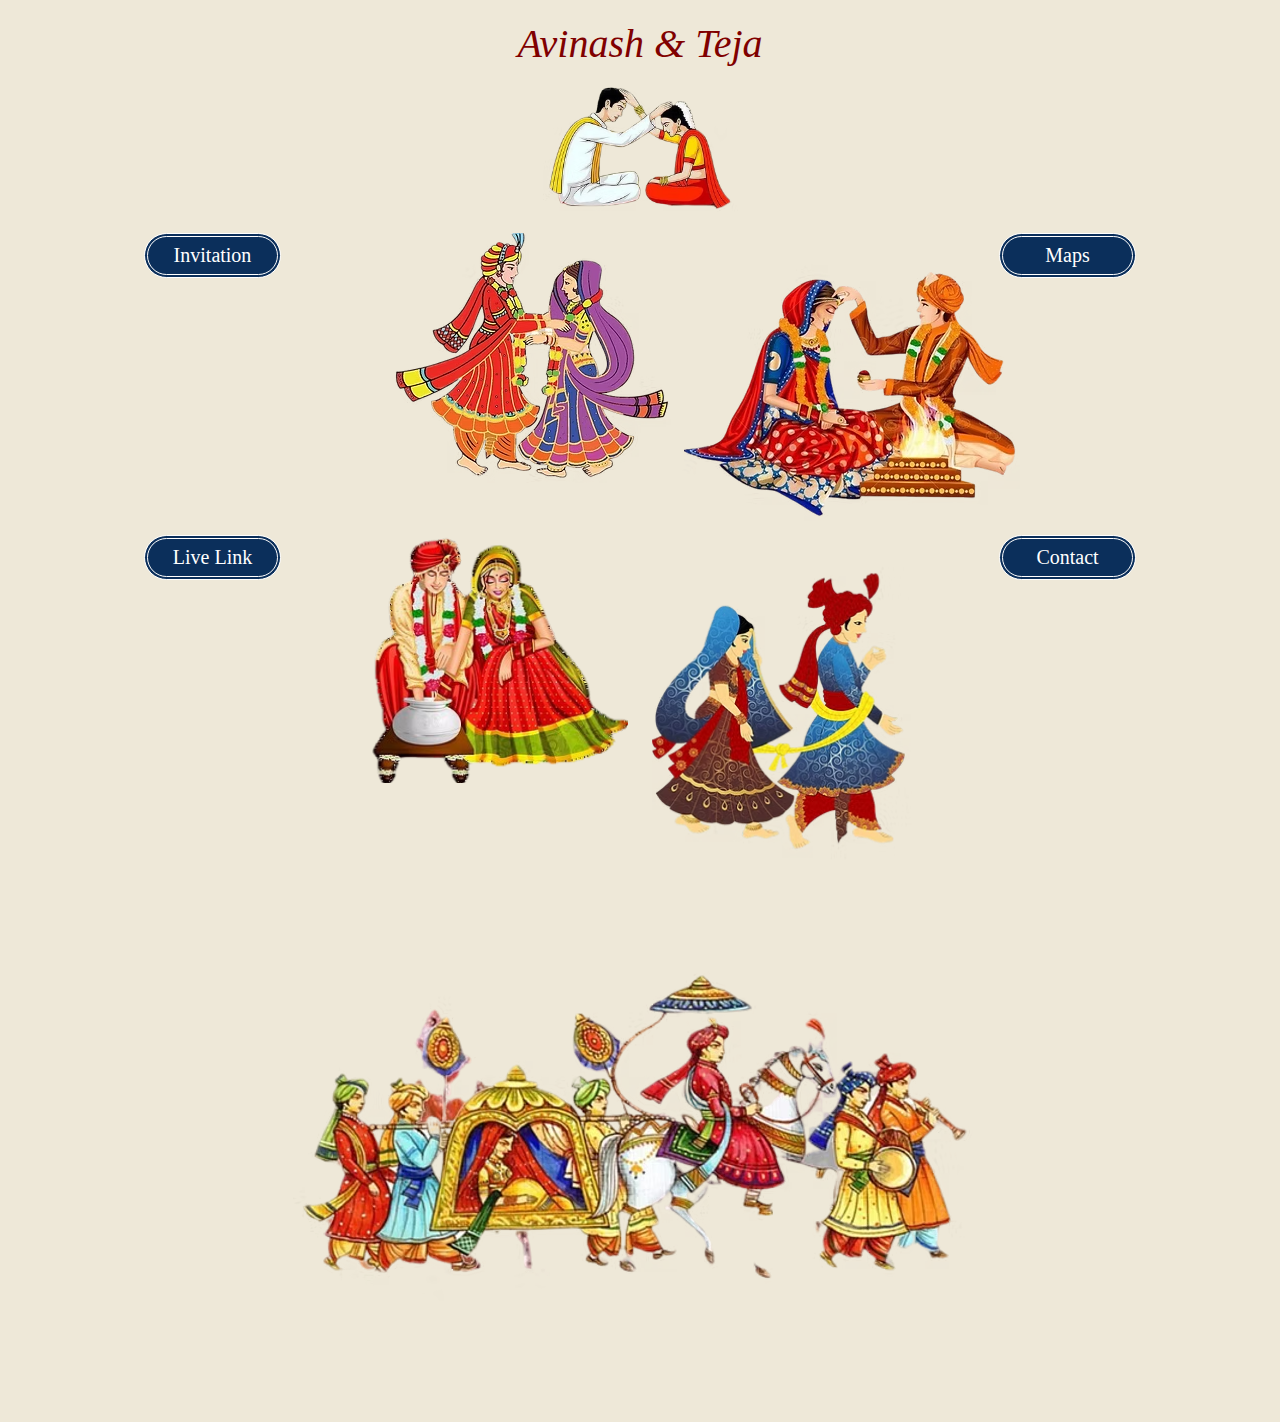
<file: index.html>
<!DOCTYPE html>
<html lang="en">
<head>
    <meta charset="UTF-8">
    <meta name="viewport" content="width=device-width, initial-scale=1.0">
    <title>Avinash & Teja_Wedding Invitation</title>
    <link rel="icon" type="image/x-icon" href="Images/A.png">
    <link rel="stylesheet" href="index.css">
    <link href="https://cdn.jsdelivr.net/npm/bootstrap@5.3.3/dist/css/bootstrap.min.css" rel="stylesheet">
    <meta property="og:image" content="https://i.pinimg.com/474x/bf/c0/d6/bfc0d622c2f885d4ee9dceaeeaf6e9a6.jpg"> 
    <meta property="og:image:width" content="128">
    <meta property="og:image:height" content="128">
</head>
<body>
    <div class="container">
        <h1 class="name">Avinash & Teja</h1>
        <img src="Images/6.avif" alt="Wedding Ritual" class="top-image">

        <div class="row custom-layout">
            <div class="col-lg-3 col-md-3 col-sm-6 col-6">
                <button onclick="location.href='button.html'">Invitation</button>
            </div>
            <div class="col-lg-3 col-md-3 col-sm-6 col-6">
                <img src="Images/1.avif" alt="Wedding Image">
            </div>

            <div class="col-lg-3 col-md-3 col-sm-6 col-6">
                <img src="Images/2.avif" alt="Wedding Image">
            </div>
            <div class="col-lg-3 col-md-3 col-sm-6 col-6">
                <button class="map" onclick="location.href='maps.html'">Maps</button>
            </div>

            <div class="col-lg-3 col-md-3 col-sm-6 col-6">
                <button onclick="location.href='https://youtube.com/live/v738at2u4Xw?feature=share'">Live Link</button>
            </div>
            <div class="col-lg-3 col-md-3 col-sm-6 col-6">
                <img src="Images/5.png" alt="Wedding Image" width="100%">
            </div>

            <div class="col-lg-3 col-md-3 col-sm-6 col-6">
                <img src="Images/4.avif" alt="Wedding Image" width="100%">
            </div>
            <div class="col-lg-3 col-md-3 col-sm-6 col-6">
                <button class="contact" onclick="location.href='contact.html'">Contact</button>
            </div>
        </div>

        <div class="last">
            <img src="Images/3.avif" alt="Wedding Image">
        </div>
    </div>

    <script src="https://cdn.jsdelivr.net/npm/bootstrap@5.3.3/dist/js/bootstrap.min.js"></script>
</body>
</html>
</file>
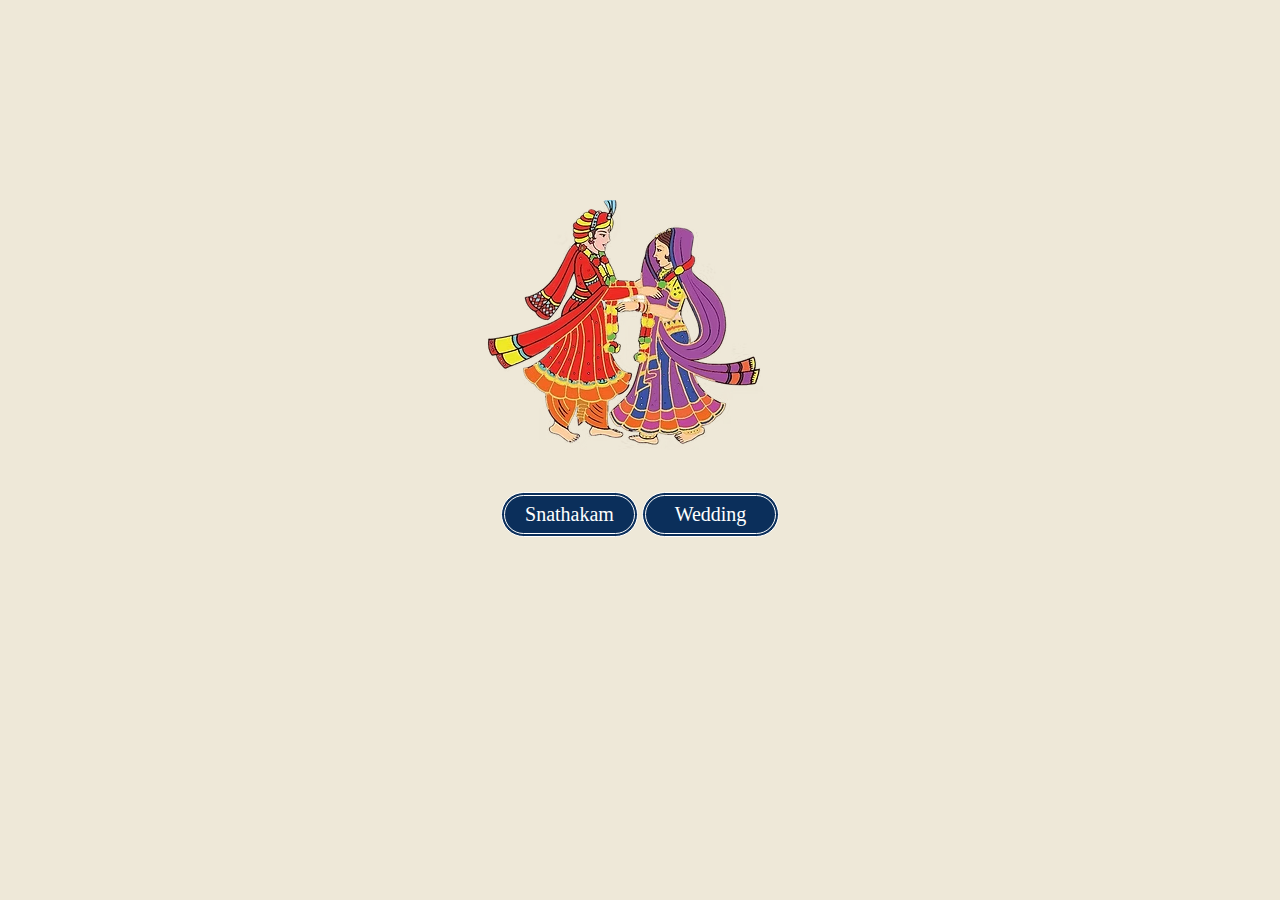
<file: button.html>
<!DOCTYPE html>
<html lang="en">
<head>
    <meta charset="UTF-8">
    <meta name="viewport" content="width=device-width, initial-scale=1.0">
    <title>Choose</title>
    <link rel="icon" type="image/x-icon" href="Images/A.png">

    <style>
body {
    background-color: #eee8d8 !important;
    text-align: center !important;
    font-family: 'Georgia', serif !important;
}

.container {
    max-width: 600px;
    text-align: center;
    margin: 20px auto;
}

h1 {
    color: #800000;
    font-size: 32px;
}

.top-image {
    width: 195px;
    margin: 10px 0;
}

/* Styling for Buttons */
button {
    width: 137px;
    height: 45px;
    border-radius: 25px !important;
    padding: 3px;
    background: #0b2f5b;
    border: 4px double #fff !important;
    font-family: Times New Roman, Times, serif;
    color: #fff;
    font-size: 20px !important;
    cursor: pointer !important;
    margin-bottom: 15px !important;
}

button:hover {
    background-color: #fff;
    transition: transform 0.3s ease-in-out;
    /* animation: fadeInScale 1.5s ease-in-out; */
    border: 4px double #0b2f5b !important;
    color: #0b2f5b;
}

/* Image Animations */
img {
    animation: fadeInScale 1.5s ease-in-out;
    transition: transform 0.3s ease-in-out;
    margin: 180px 65px 20px 35px;
}

img:hover {
    transform: scale(1.1);
}

@keyframes fadeInScale {
    from {
        opacity: 0;
        transform: scale(0.8);
    }
    to {
        opacity: 1;
        transform: scale(1);
    }
}

/* Mobile View: Arrange Button beside Image */
@media (min-width: 350px) and (max-width: 900px) {
    .custom-layout {
        display: flex;
        flex-wrap: wrap;
        justify-content: center;
        align-items: center;
    }

    .custom-layout .col-6 {
        display: flex;
        justify-content: center;
        align-items: center;
        flex-direction: column;
        margin: 5px 0;
    }

    .custom-layout img {
        width: 100px;
        height: auto;
        border-radius: 10px;
    }

    .custom-layout button {
        width: 120px;
        height: 40px;
        font-size: 16px;
        margin-bottom: 10px;
    }

    .last {
        margin-top: 20px;
    }

    .last img {
        width: 100%;
    }
}

    </style>
</head>
<body>
    <div class="container">
        <img src="Images/1.avif" alt="Wedding Image"><br><br>
        <button onclick="location.href='snathakam.html'">Snathakam</button>
        <button onclick="location.href='Invite.html'">Wedding</button>
    </div>
</body>
</html>
</file>
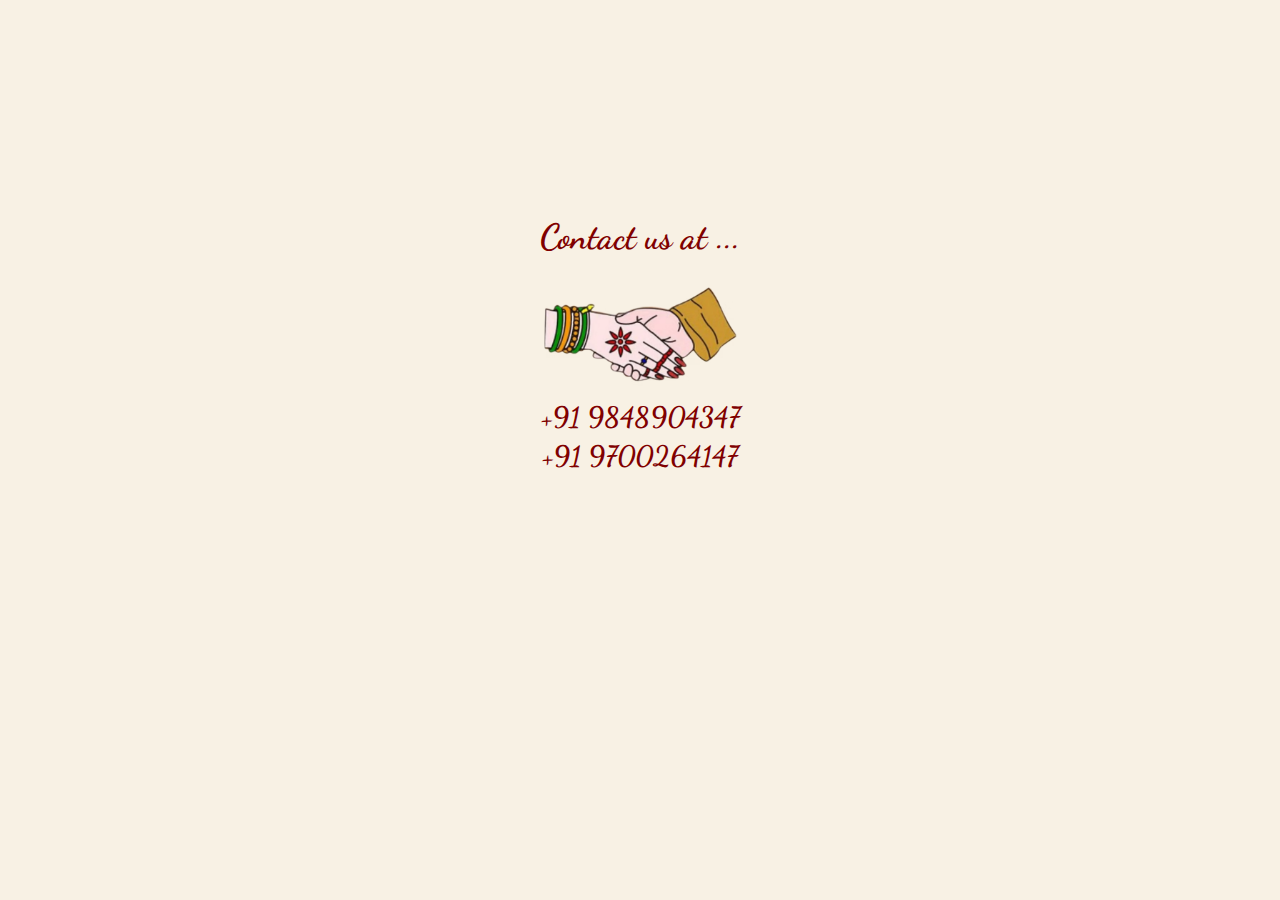
<file: contact.html>
<!DOCTYPE html>
<html lang="en">
<head>
    <meta charset="UTF-8">
    <meta name="viewport" content="width=device-width, initial-scale=1.0">
    <title>Contact Us</title>
    <link rel="icon" type="image/x-icon" href="Images/A.png">

    <link rel="stylesheet" href="contact.css">
    <link href="https://fonts.googleapis.com/css2?family=Dancing+Script:wght@700&family=Great+Vibes&family=Playfair+Display:wght@700&display=swap" rel="stylesheet">
</head>
<body>
    <div class="container">
        <!-- Contact Title -->
         <br/><br/><br/><br/><br/><br/><br/>
        <h2 class="contact-title">Contact us at ...</h2>

        <!-- Shaking Hands Image -->
        <img src="Images/11.avif" alt="Shaking Hands" class="handshake">

        <!-- Contact Numbers -->
        <p class="contact-number">+91 9848904347</p>
        <p class="contact-number">+91 9700264147</p>
    </div>
</body>
</html>
</file>
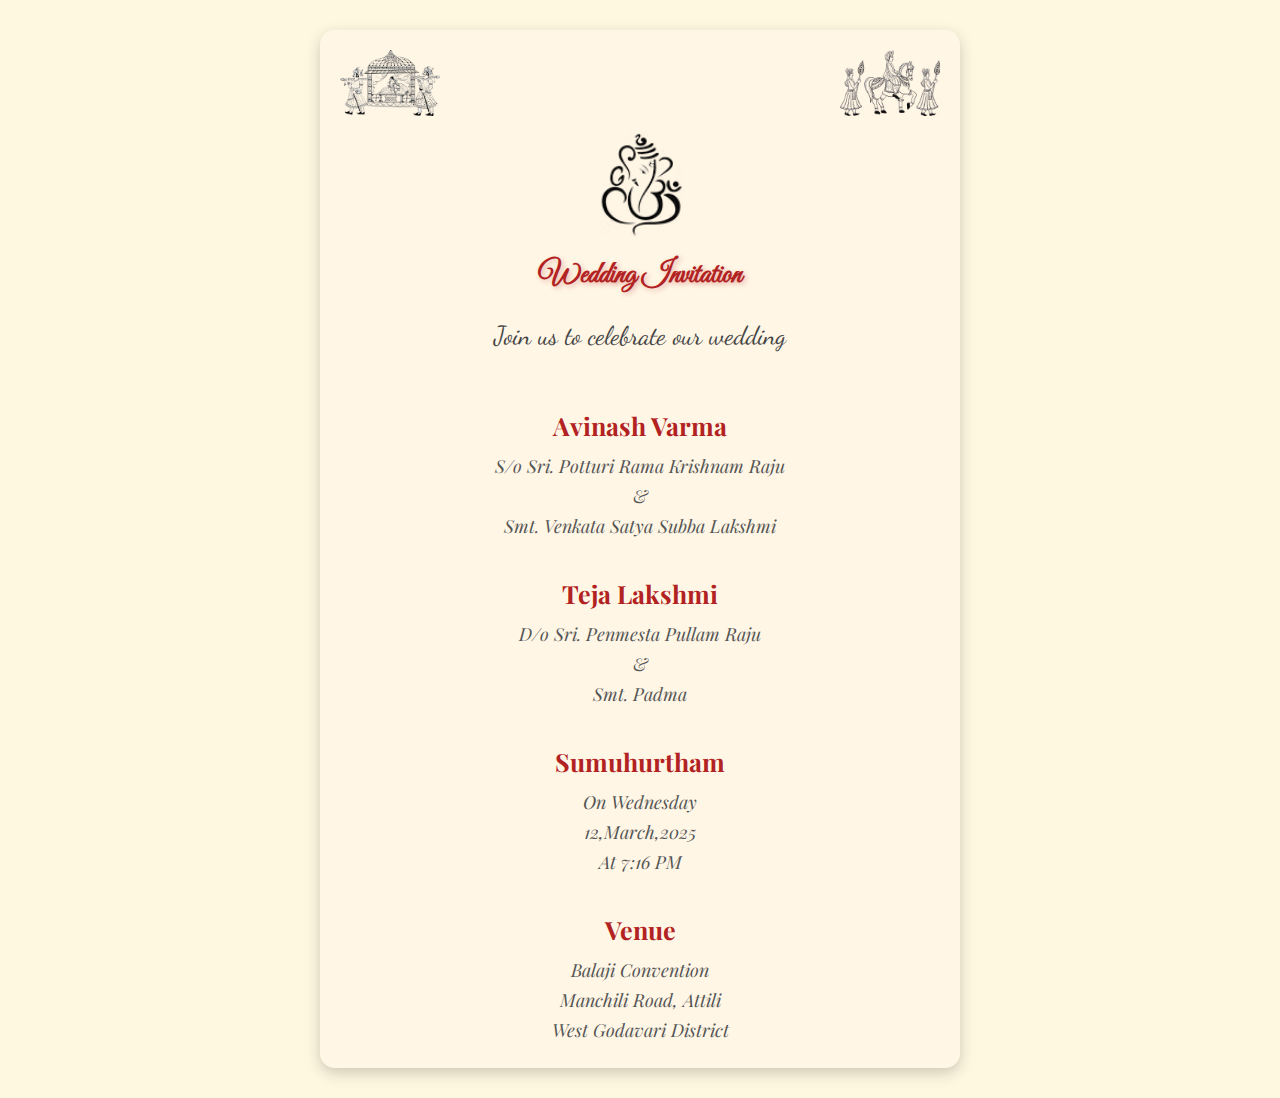
<file: Invite.html>
<!DOCTYPE html>
<html lang="en">
<head>
    <meta charset="UTF-8">
    <meta name="viewport" content="width=device-width, initial-scale=1.0">
    <title>Wedding Invitation</title>
    <link rel="icon" type="image/x-icon" href="Images/A.png">
    <link rel="stylesheet" href="invite.css">
    <link href="https://fonts.googleapis.com/css2?family=Dancing+Script:wght@700&family=Great+Vibes&family=Playfair+Display:wght@700&display=swap" rel="stylesheet">
</head>
<body>
    <div class="container">
        <!-- Top Decorative Images -->
        <div class="top-images">
            <img src="Images/8.avif" alt="Baraat" class="left-img">
            <img src="Images/9.avif" alt="Mandap" class="right-img">
        </div>

        <!-- Ganesha Image -->
        <img src="Images/10.avif" alt="Ganesha" class="ganesha">

        <!-- Invitation Text -->
        <h2 class="invite-title">Wedding Invitation</h2>
        <p class="sub-text">Join us to celebrate our wedding</p>
<br/>
        <!-- Groom Details -->
        <h3 class="name">Avinash Varma</h3>
        <p class="parent-text">S/o Sri. Potturi Rama Krishnam Raju</p>
        <p class="parent-text">&</p>
        <p class="parent-text">Smt. Venkata Satya Subba Lakshmi</p>
        <br/>

        <!-- Bride Details -->
        <h3 class="name">Teja Lakshmi</h3>
        <p class="parent-text">D/o Sri. Penmesta Pullam Raju</p>
        <p class="parent-text">&</p>
        <p class="parent-text">Smt. Padma</p>
<br/>
        <h3 class="name">Sumuhurtham</h3>
        <p class="parent-text">On Wednesday </p>
        <p class="parent-text">12,March,2025</p>
        <p class="parent-text">At 7:16 PM </p>
        <br/>
        <h3 class="name">Venue</h3>
        <p class="parent-text">Balaji Convention</p>
        <p class="parent-text">Manchili Road, Attili</p>
        <p class="parent-text">West Godavari District</p>
    </div>
</body>
</html>
</file>
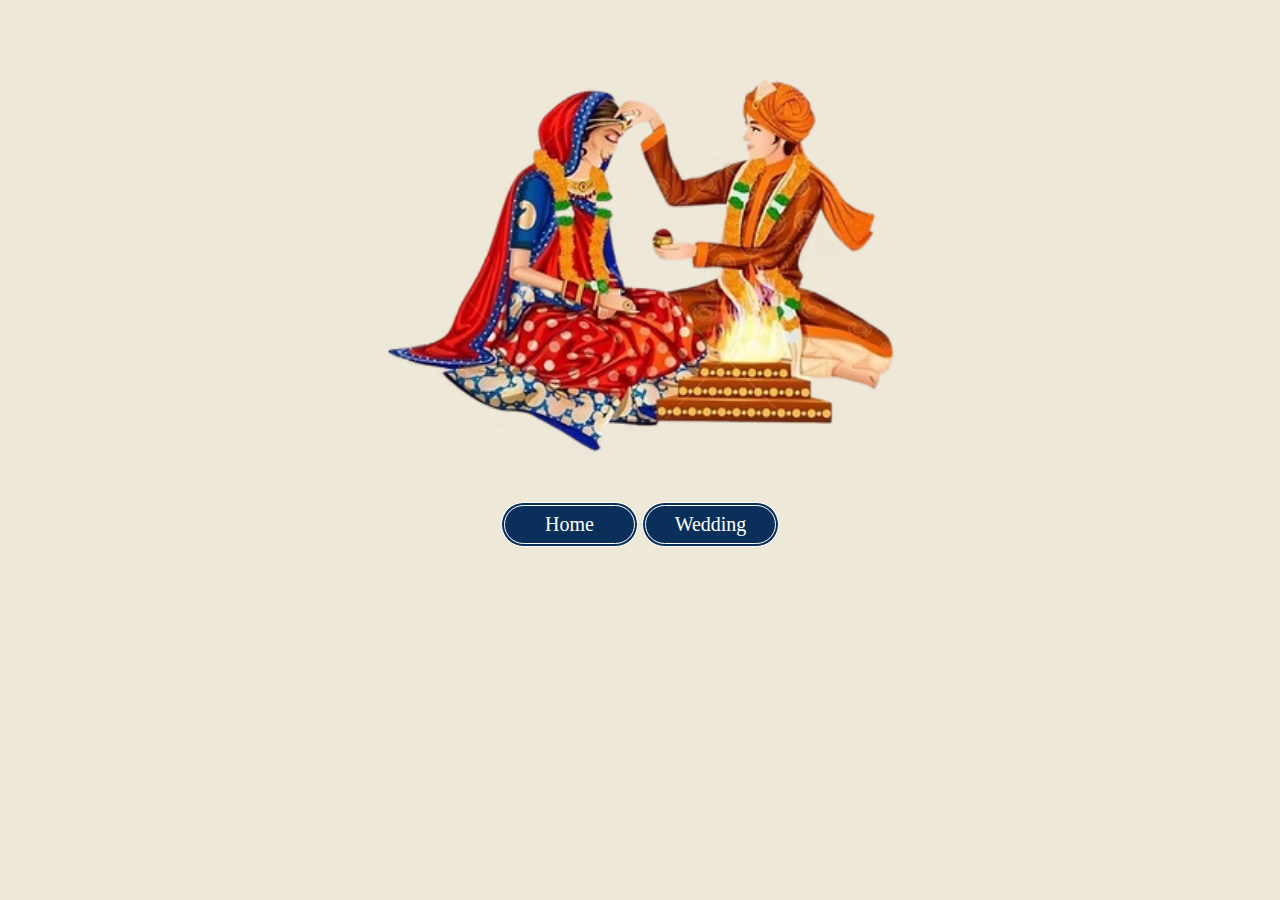
<file: maps.html>
<!DOCTYPE html>
<html lang="en">
<head>
    <meta charset="UTF-8">
    <meta name="viewport" content="width=device-width, initial-scale=1.0">
    <title>Locations</title>
    <link rel="icon" type="image/x-icon" href="Images/A.png">

    <style>
      body {
    background-color: #eee8d8 !important;
    text-align: center !important;
    font-family: 'Georgia', serif !important;
}

.container {
    max-width: 600px;
    text-align: center;
    margin: 20px auto;
}

h1 {
    color: #800000;
    font-size: 32px;
}

.top-image {
    width: 195px;
    margin: 10px 0;
}

/* Styling for Buttons */
button {
    width: 137px;
    height: 45px;
    border-radius: 25px !important;
    padding: 3px;
    background: #0b2f5b;
    border: 4px double #fff !important;
    font-family: Times New Roman, Times, serif;
    color: #fff;
    font-size: 20px !important;
    cursor: pointer !important;
    margin-bottom: 15px !important;
}

button:hover {
    background-color: #fff;
    transition: transform 0.3s ease-in-out;
    border: 4px double #0b2f5b !important;
    color: #0b2f5b;
}

/* Image Animations */
img {
    animation: fadeInScale 1.5s ease-in-out;
    transition: transform 0.3s ease-in-out;
    margin: 0;  /* Remove fixed margin for better alignment */
    width: 100%; /* Ensures image fits inside container */
}

img:hover {
    transform: scale(1.1);
}

@keyframes fadeInScale {
    from {
        opacity: 0;
        transform: scale(0.8);
    }
    to {
        opacity: 1;
        transform: scale(1);
    }
}

/* Mobile View: Arrange Button beside Image */
@media (max-width: 900px) {
    .custom-layout {
        display: flex;
        flex-wrap: wrap;
        justify-content: center;
        align-items: center;
        padding: 10px;
    }

    .custom-layout .col-6 {
        display: flex;
        justify-content: center;
        align-items: center;
        flex-direction: column;
        margin: 10px 0;
    }

    .custom-layout img {
        width: 100%; /* Ensures image is fully responsive */
        height: auto;
        border-radius: 10px;
        margin: 0;
    }

    .custom-layout button {
        width: 120px;
        height: 40px;
        font-size: 16px;
        margin-bottom: 10px;
    }

    .last {
        margin-top: 20px;
    }

    .last img {
        width: 100%; /* Ensures last image fits within mobile container */
    }
}


    </style>
</head>
<body>
    <div class="container">
        <img src="Images/2.avif" alt="Wedding Image"><br><br>
        <button onclick="location.href='https://goo.gl/maps/HQVPDdL7e5C9PcVH9'">Home</button>
        <button onclick="location.href='https://maps.app.goo.gl/sH7z4Uz955ZLG67f8'">Wedding</button>
    </div>
</body>
</html>
</file>
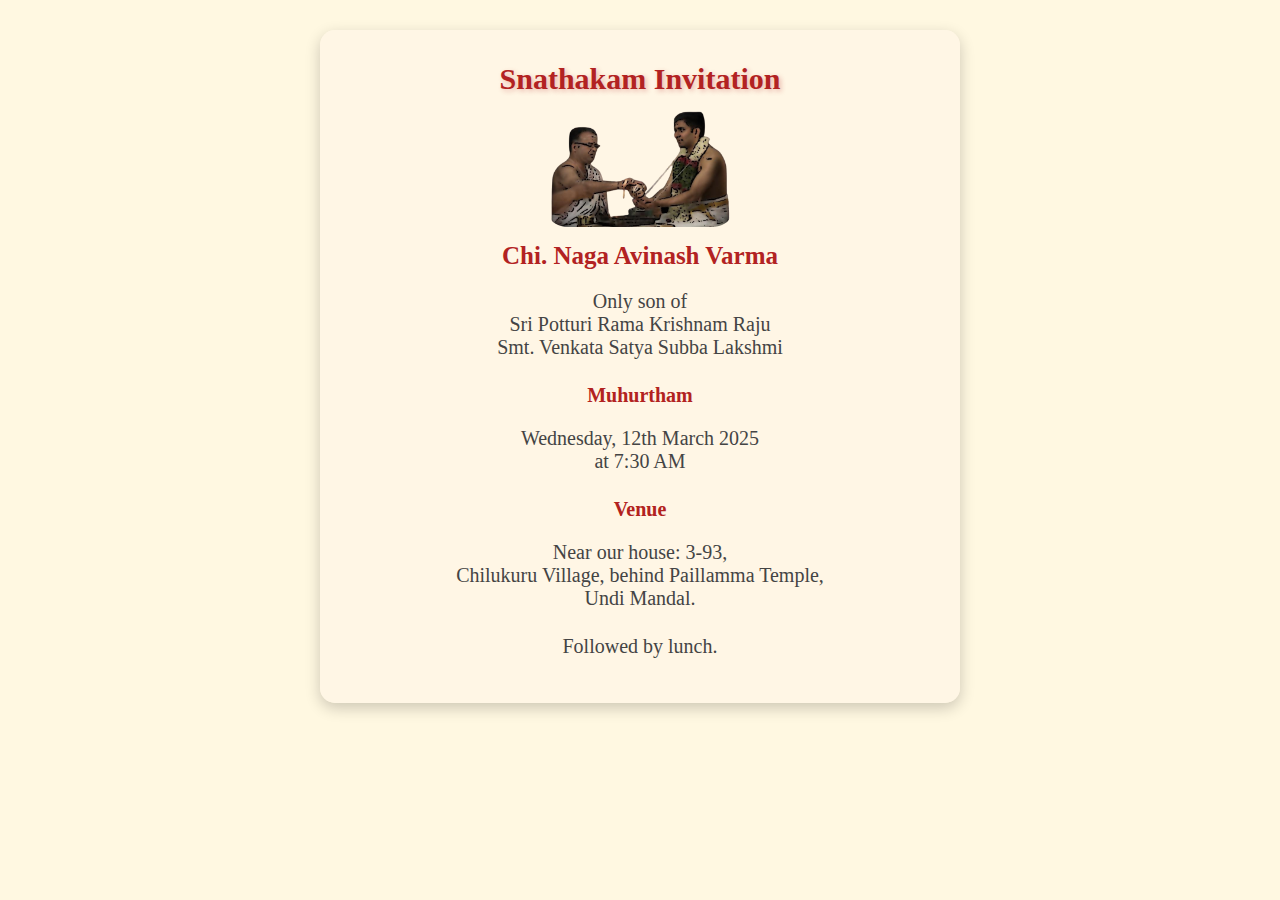
<file: snathakam.html>
<!DOCTYPE html>
<html lang="en">
<head>
    <meta charset="UTF-8">
    <meta name="viewport" content="width=device-width, initial-scale=1.0">
    <title>Snathakam</title>
    <link rel="icon" type="image/x-icon" href="Images/A.png">

    <style>
        /* General Page Styles */
        body {
            background-color: #fff8e1; /* Softer golden background */
            font-family: 'Playfair Display', serif;
            text-align: center;
            margin: 0;
            padding: 0;
            animation: fadeIn 2s ease-in-out;
        }

        /* Container */
        .container {
            max-width: 600px;
            margin: 30px auto;
            padding: 20px;
            background: rgba(255, 245, 230, 0.8);
            border-radius: 15px;
            box-shadow: 0 5px 15px rgba(0, 0, 0, 0.2);
            animation: fadeInUp 1.5s ease-out;
        }

        /* Top Images */
        .top-images {
            display: flex;
            justify-content: space-between;
            margin-bottom: 15px;
        }

        .left-img, .right-img {
            width: 100px;
            height: auto;
            transition: transform 0.4s ease-in-out;
        }

        .left-img:hover, .right-img:hover {
            transform: scale(1.1) rotate(5deg);
        }

        /* Ganesha Im
        age */
        .ganesha {
            border-radius: 10%;
            width: 180px;
            margin: 15px auto;
            display: block;
            animation: glow 2s infinite alternate;
        }

        /* Invitation Title */
        .invite-title {
            font-family: 'Great Vibes', cursive;
            font-size: 30px;
            color: #b22222;
            margin: 12px 0;
            text-shadow: 2px 2px 5px rgba(178, 34, 34, 0.3);
            animation: shimmer 3s infinite;
        }

        /* Subtext */
        .sub-text {
            font-family: 'Dancing Script',serif,initial;
            font-size: 20px;
            color: #444;
            margin-bottom: 25px;
            animation: fadeIn 2s ease-in-out;
        }

        /* Names */
        .name {
            font-family: 'Playfair Display', serif;
            font-size: 25px;
            font-weight: bold;
            color: #b22222;
            margin: 12px 0;
            transition: transform 0.3s ease-in-out;
        }
  
        .name1 {
            font-family: 'Playfair Display';
            font-size: 20px;
            font-weight: bold;
            color: #b22220;
            margin: 12px 0;
            transition: transform 0.3s ease-in-out;
        }
        .name:hover {
            transform: scale(1.1);
            color: #800000;
        }

        /* Parent Details */
        .parent-text {
            font-size: 18px;
            color: #555;
            margin: 6px 0;
            font-style: italic;
        }

        /* Animations */
        @keyframes fadeIn {
            from {
                opacity: 0;
            }
            to {
                opacity: 1;
            }
        }

        @keyframes fadeInUp {
            from {
                transform: translateY(50px);
                opacity: 0;
            }
            to {
                transform: translateY(0);
                opacity: 1;
            }
        }

        @keyframes shimmer {
            0% { text-shadow: 2px 2px 5px rgba(178, 34, 34, 0.3); }
            50% { text-shadow: 3px 3px 8px rgba(178, 34, 34, 0.5); }
            100% { text-shadow: 2px 2px 5px rgba(178, 34, 34, 0.3); }
        }

        @keyframes glow {
            from {
                filter: brightness(1);
            }
            to {
                filter: brightness(1.2);
            }
        }
    </style>
</head>
<body>
    <div class="container">
        <h2 class="invite-title">Snathakam Invitation</h2>
        
  
        <img src="Images/shared_image.png" alt="Ganesha" class="ganesha">
        <h3 class="name">Chi. Naga Avinash Varma</h3>
        <p class="sub-text">Only son of <br>Sri Potturi Rama Krishnam Raju <br>Smt. Venkata Satya Subba Lakshmi</p>

        <h3 class="name1">Muhurtham</h3>
        <p class="sub-text">Wednesday, 12th March 2025 <br> at 7:30 AM</p>

        <h3 class="name1">Venue</h3>
        <p class="sub-text">Near our house: 3-93, <br>Chilukuru Village, behind Paillamma Temple, <br>Undi Mandal.</p>

        <p class="sub-text">Followed by lunch.</p>
    </div>
</body>
</html>
</file>
<file: index.css>
body {
    background-color: #eee8d8 !important;
    text-align: center !important;
    font-family: 'Georgia', serif !important;
}
button {
    animation: fadeInUp 1.2s ease-in-out;
    transition: transform 0.3s ease-in-out, background-color 0.3s ease-in-out;
}
.container {
    max-width: 600px;
    text-align: center;
    margin: 20px auto;
}
.name {
    font-family: var(--font-playfair), serif;
    font-style: italic;
    color: #800000;
}
h1 {
    color: #800000;
    font-size: 32px;
}

.top-image {
    width: 195px;
    margin: 10px 0;
}

/* Styling for Buttons */
button {
    width: 137px;
    height: 45px;
    border-radius: 25px !important;
    padding: 3px;
    background: #0b2f5b;
    border: 4px double #fff !important;
    font-family: Times New Roman, Times, serif;
    color: #fff;
    font-size: 20px !important;
    cursor: pointer !important;
    margin-bottom: 15px !important;
}

button:hover {
    background-color: rgb(217, 217, 217);
    border: 4px double #0b2f5b !important;
    color: #0b2f5b;
}

/* Image Animations */
img {
    animation: fadeInScale 1.5s ease-in-out;
    transition: transform 0.3s ease-in-out;
}

img:hover {
    transform: scale(1.1);
}

@keyframes fadeInScale {
    from {
        opacity: 0;
        transform: scale(0.8);
    }
    to {
        opacity: 1;
        transform: scale(1);
    }
}

/* Mobile View: Arrange Button beside Image */
@media (min-width: 350px) and (max-width: 900px) {
    .custom-layout {
        display: flex;
        flex-wrap: wrap;
        justify-content: center;
        align-items: center;
    }

    .custom-layout .col-6 {
        display: flex;
        justify-content: center;
        align-items: center;
        flex-direction: column;
        margin: 5px 0;
    }

    .custom-layout img {
        width: 100px;
        height: auto;
        border-radius: 10px;
    }

    .custom-layout button {
        width: 120px;
        height: 40px;
        font-size: 16px;
        margin-bottom: 10px;
    }

    .last {
        margin-top: 20px;
    }

    .last img {
        width: 100%;
    }
}
</file>
<file: contact.css>
/* General Page Styles */
body {
    background-color: #f8f1e4;
    font-family: 'Playfair Display', serif;
    text-align: center;
    margin: 0;
    padding: 0;
    animation: fadeIn 1.5s ease-in-out;
}

/* Container */
.container {
    max-width: 500px;
    margin: 20px auto;
    padding: 20px;
    animation: slideIn 1.5s ease-out;
}

/* Contact Title */
.contact-title {
    font-family: 'Dancing Script', cursive;
    font-size: 35px;
    color: #800000;
    margin-bottom: 20px;
    animation: textFadeIn 2s ease-in-out;
}

/* Handshake Image */
.handshake {
    width: 200px;
    height: auto;
    margin: 10px auto;
    display: block;
    animation: imageBounce 2s infinite alternate;
    transition: transform 0.3s ease-in-out;
}

/* Contact Numbers */
.contact-number {
    font-family: 'Dancing Script', cursive;
    font-size: 28px;
    font-weight: bold;
    color: #800000;
    margin: 5px 0;
    animation: textFadeIn 2s ease-in-out;
    transition: transform 0.3s ease-in-out;
}

/* Animations */
@keyframes fadeIn {
    from {
        opacity: 0;
    }
    to {
        opacity: 1;
    }
}

@keyframes slideIn {
    from {
        transform: translateY(50px);
        opacity: 0;
    }
    to {
        transform: translateY(0);
        opacity: 1;
    }
}

@keyframes textFadeIn {
    from {
        opacity: 0;
        transform: translateY(-20px);
    }
    to {
        opacity: 1;
        transform: translateY(0);
    }
}

@keyframes imageBounce {
    from {
        transform: translateY(0);
    }
    to {
        transform: translateY(-10px);
    }
}

/* Hover Effects */
.handshake:hover {
    transform: scale(1.05);
}

.contact-number:hover {
    transform: scale(1.05);
}
</file>
<file: invite.css>
/* General Page Styles */
body {
    background-color: #fff8e1; /* Softer golden background */
    font-family: 'Playfair Display', serif;
    text-align: center;
    margin: 0;
    padding: 0;
    animation: fadeIn 2s ease-in-out;
}

/* Container */
.container {
    max-width: 600px;
    margin: 30px auto;
    padding: 20px;
    background: rgba(255, 245, 230, 0.8);
    border-radius: 15px;
    box-shadow: 0 5px 15px rgba(0, 0, 0, 0.2);
    animation: fadeInUp 1.5s ease-out;
}

/* Top Images */
.top-images {
    display: flex;
    justify-content: space-between;
    margin-bottom: 15px;
}

.left-img, .right-img {
    width: 100px;
    height: auto;
    transition: transform 0.4s ease-in-out;
}

.left-img:hover, .right-img:hover {
    transform: scale(1.1) rotate(5deg);
}

/* Ganesha Image */
.ganesha {
    width: 90px;
    margin: 15px auto;
    display: block;
    animation: glow 2s infinite alternate;
}

/* Invitation Title */
.invite-title {
    font-family: 'Great Vibes', cursive;
    font-size: 30px;
    color: #b22222;
    margin: 12px 0;
    text-shadow: 2px 2px 5px rgba(178, 34, 34, 0.3);
    animation: shimmer 3s infinite;
}

/* Subtext */
.sub-text {
    font-family: 'Dancing Script', cursive;
    font-size: 26px;
    color: #444;
    margin-bottom: 25px;
    animation: fadeIn 2s ease-in-out;
}

/* Names */
.name {
    font-family: 'Playfair Display', serif;
    font-size: 25px;
    font-weight: bold;
    color: #b22222;
    margin: 12px 0;
    transition: transform 0.3s ease-in-out;
}

.name:hover {
    transform: scale(1.1);
    color: #800000;
}

/* Parent Details */
.parent-text {
    font-size: 18px;
    color: #555;
    margin: 6px 0;
    font-style: italic;
}

/* Animations */
@keyframes fadeIn {
    from {
        opacity: 0;
    }
    to {
        opacity: 1;
    }
}

@keyframes fadeInUp {
    from {
        transform: translateY(50px);
        opacity: 0;
    }
    to {
        transform: translateY(0);
        opacity: 1;
    }
}

@keyframes shimmer {
    0% { text-shadow: 2px 2px 5px rgba(178, 34, 34, 0.3); }
    50% { text-shadow: 3px 3px 8px rgba(178, 34, 34, 0.5); }
    100% { text-shadow: 2px 2px 5px rgba(178, 34, 34, 0.3); }
}

@keyframes glow {
    from {
        filter: brightness(1);
    }
    to {
        filter: brightness(1.2);
    }
}
</file>
